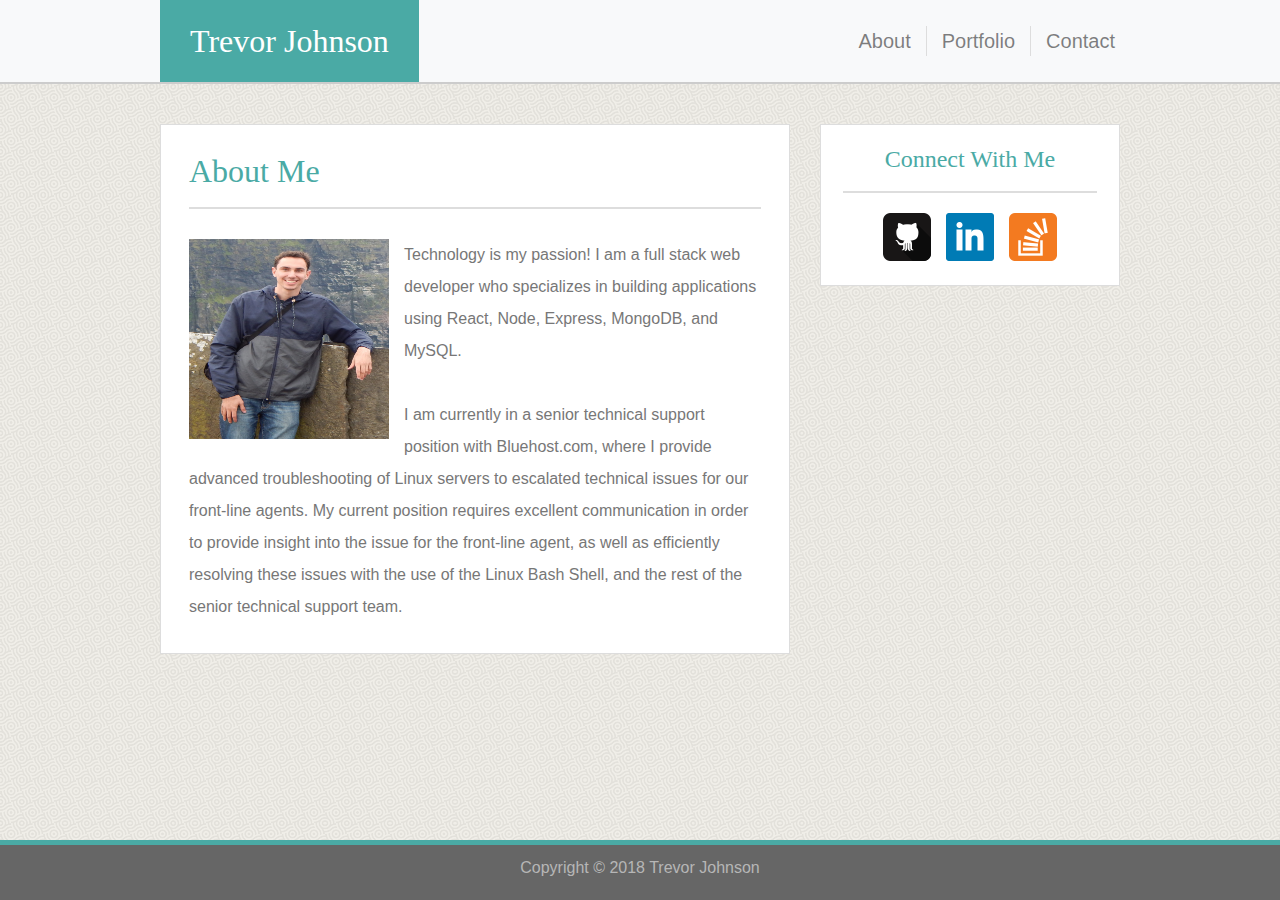
<file: index.html>
<!DOCTYPE html>
<html lang="en">
<head>
  <meta charset="UTF-8">
  <meta name="viewport" content="width=device-width, initial-scale=1.0">
  <meta http-equiv="X-UA-Compatible" content="ie=edge">
  <link rel="stylesheet" href="https://maxcdn.bootstrapcdn.com/bootstrap/4.0.0/css/bootstrap.min.css" integrity="sha384-Gn5384xqQ1aoWXA+058RXPxPg6fy4IWvTNh0E263XmFcJlSAwiGgFAW/dAiS6JXm" crossorigin="anonymous">
  <link rel="stylesheet" href="./assets/css/reset.css">
  <link rel="stylesheet" href="./assets/css/style.css">
  <link rel="stylesheet" href="./assets/css/media.css">
  <title>Bootstrap Portfolio</title>
</head>
<body>

  <section id="content">

      <nav class="navbar navbar-expand-sm navbar-light bg-light">

        <div class="container">
          <h1>Trevor Johnson</h1>
          <button class="navbar-toggler" type="button" data-toggle="collapse" data-target="#navbarSupportedContent" aria-controls="navbarSupportedContent" aria-expanded="false" aria-label="Toggle navigation">
            <span class="navbar-toggler-icon"></span>
          </button>
          <div class="collapse navbar-collapse" id="navbarSupportedContent">
            <ul class="navbar-nav ml-auto">
              <li class="nav-item"><a class="nav-link" href="./index.html">About</a></li>
              <li class="nav-item li-border"><a class="nav-link" href="./portfolio.html">Portfolio</a></li>
              <li class="nav-item"><a class="nav-link" href="./contact.html">Contact</a></li>
            </ul>
          </div>          
        </div>

      </nav>

    <div class="container">
      <div class="row">

        <div class="col-md-8">
          <div id="main-content" class="bg-white">
            <h1>About Me</h1>
            <div>
              <div class="profile-pic-container mr-4 float-sm-left text-center text-sm-left">
                <img id="profile-pic" src="./assets/images/profile-pic.JPG" alt="Picture of Trevor">
              </div>
              <p>
                Technology is my passion! I am a full stack web developer who specializes in building applications using React, Node, Express,
                MongoDB, and MySQL. 
                <br>
                <br>
                I am currently in a senior technical support position with Bluehost.com, where I provide advanced troubleshooting of Linux servers to escalated technical issues for our front-line agents. My current position requires excellent communication in order to provide insight into the issue for the front-line agent, as well as efficiently resolving these issues with the use of the Linux Bash Shell, and the rest of the senior technical support team.
              </p>
            </div>
          </div>
        </div>

        <div class="col-md-4">
          <div id="sidebar" class="bg-white">
            <h2>Connect With Me</h2>
            <div id="h2-bottom-border"></div>
            <div id="social-image-container">
              <ul>
                <li><a href="https://github.com/tsjohns9" target="_blank"><img src="./assets/images/github.png" alt="Github Icon"></a></li>
                <li><a href="https://www.linkedin.com/in/tsjohns9/" target="_blank"><img src="./assets/images/linkedin.png" alt="Linkedin Icon"></a></li>
                <li><a href="https://stackoverflow.com/users/9064881/trevor-johnson?tab=profile" target="_blank"><img src="./assets/images/overflow.png" alt="Stack Overflow Icon"></a></li>
              </ul>  
            </div>
          </div>
        </div>

      </div>  <!-- end row -->
    </div>    <!-- end container -->
  </section>

  <footer>
    <p class="pt-4">Copyright &copy 2018 Trevor Johnson</p>
  </footer> 

  <script src="https://code.jquery.com/jquery-3.2.1.slim.min.js" integrity="sha384-KJ3o2DKtIkvYIK3UENzmM7KCkRr/rE9/Qpg6aAZGJwFDMVNA/GpGFF93hXpG5KkN" crossorigin="anonymous"></script>
  <script src="https://cdnjs.cloudflare.com/ajax/libs/popper.js/1.12.9/umd/popper.min.js" integrity="sha384-ApNbgh9B+Y1QKtv3Rn7W3mgPxhU9K/ScQsAP7hUibX39j7fakFPskvXusvfa0b4Q" crossorigin="anonymous"></script>
  <script src="https://maxcdn.bootstrapcdn.com/bootstrap/4.0.0/js/bootstrap.min.js" integrity="sha384-JZR6Spejh4U02d8jOt6vLEHfe/JQGiRRSQQxSfFWpi1MquVdAyjUar5+76PVCmYl" crossorigin="anonymous"></script>
</body>
</html>
</file>
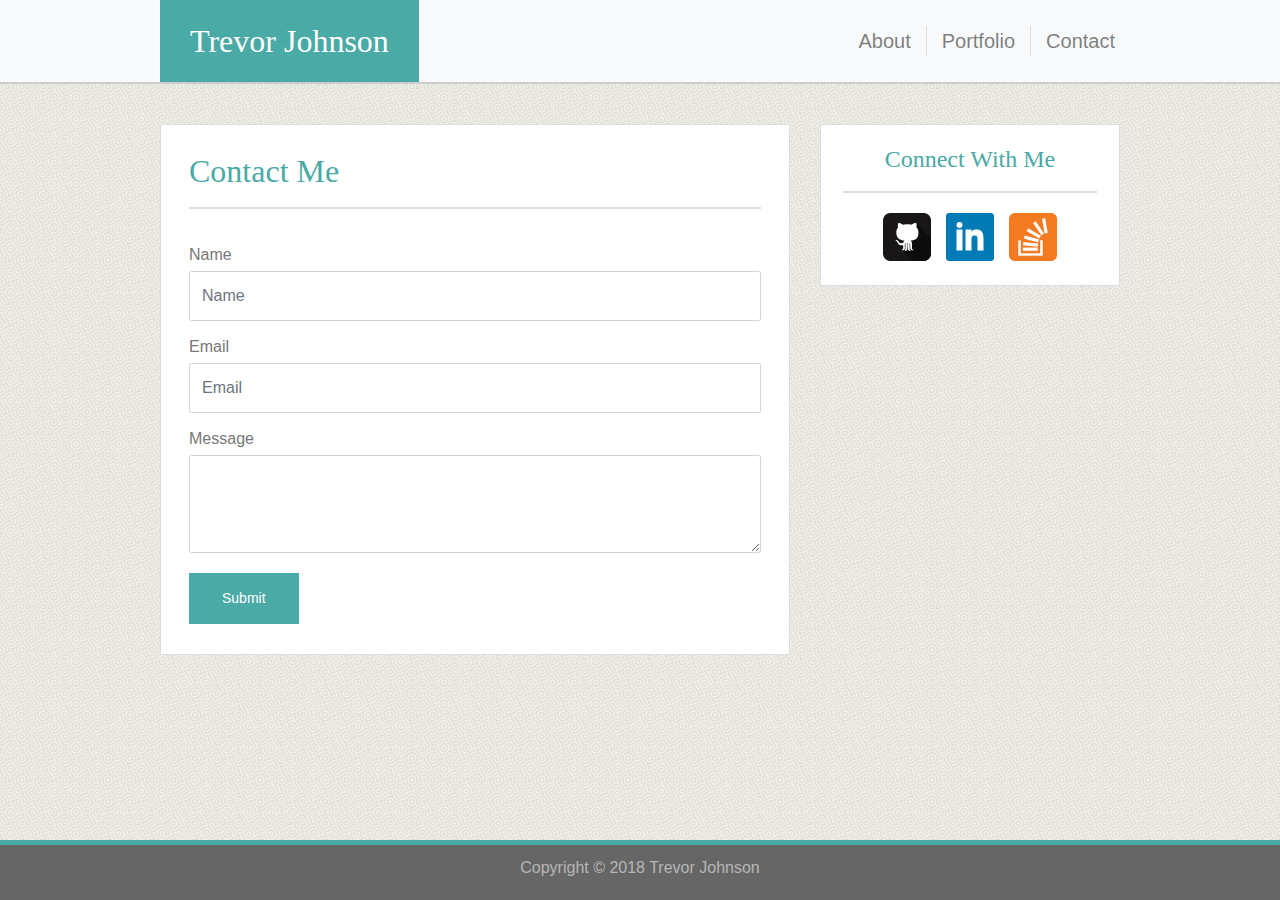
<file: contact.html>
<!DOCTYPE html>
<html lang="en">
<head>
  <meta charset="UTF-8">
  <meta name="viewport" content="width=device-width, initial-scale=1.0">
  <meta http-equiv="X-UA-Compatible" content="ie=edge">
  <link rel="stylesheet" href="https://maxcdn.bootstrapcdn.com/bootstrap/4.0.0/css/bootstrap.min.css" integrity="sha384-Gn5384xqQ1aoWXA+058RXPxPg6fy4IWvTNh0E263XmFcJlSAwiGgFAW/dAiS6JXm" crossorigin="anonymous">
  <link rel="stylesheet" href="./assets/css/reset.css">
  <link rel="stylesheet" href="./assets/css/style.css">
  <link rel="stylesheet" href="./assets/css/contact.css">
  <link rel="stylesheet" href="./assets/css/media.css">
  <title>Contact</title>
</head>
<body>
  <section id="content">
    <nav class="navbar navbar-expand-sm navbar-light bg-light">
      <div class="container">
        <h1>Trevor Johnson</h1>
        <button class="navbar-toggler" type="button" data-toggle="collapse" data-target="#navbarSupportedContent" aria-controls="navbarSupportedContent" aria-expanded="false" aria-label="Toggle navigation">
          <span class="navbar-toggler-icon"></span>
        </button>
        <div class="collapse navbar-collapse" id="navbarSupportedContent">
          <ul class="navbar-nav ml-auto">
            <li class="nav-item"><a class="nav-link" href="./index.html">About</a></li>
            <li class="nav-item li-border"><a class="nav-link" href="./portfolio.html">Portfolio</a></li>
            <li class="nav-item"><a class="nav-link" href="./contact.html">Contact</a></li>
          </ul>
        </div>          
      </div>
    </nav>

    <div class="container">
      <div class="row">

        <div class="col-md-8">
          <div id="main-content" class="bg-white">
            <h1>Contact Me</h1>
            <form>
              <div class="form-group">
                <label for="Name">Name</label>
                <input type="text" class="form-control form-control-md" id="name" placeholder="Name">
              </div>
              <div class='form-group'>
                <label for="email">Email</label>
                <input class='form-control form-control-md' type="email" id="email" placeholder="Email">
              </div>
              <div class='form-group'>
                <label for="message">Message</label>
                <textarea class='form-control' id="message" rows="3"></textarea>
              </div>
              <button class='btn class=mt-2' type="submit">Submit</button>
            </form>
          </div>
        </div>

        <div class="col-md-4">
          <div id="sidebar" class="bg-white">
            <h2>Connect With Me</h2>
            <div id="h2-bottom-border"></div>
            <div id="social-image-container">
              <ul>
                <li><a href="https://github.com/tsjohns9" target="_blank"><img src="./assets/images/github.png" alt="Github Icon"></a></li>
                <li><a href="https://www.linkedin.com/in/tsjohns9/" target="_blank"><img src="./assets/images/linkedin.png" alt="Linkedin Icon"></a></li>
                <li><a href="https://stackoverflow.com/users/9064881/trevor-johnson?tab=profile" target="_blank"><img src="./assets/images/overflow.png" alt="Stack Overflow Icon"></a></li>
              </ul>  
            </div>
          </div>
        </div>

      </div>  <!-- end row -->
    </div>    <!-- end container -->
  </section>

  <footer>
    <p class="pt-4">Copyright &copy 2018 Trevor Johnson</p>
  </footer> 

  <script src="https://code.jquery.com/jquery-3.2.1.slim.min.js" integrity="sha384-KJ3o2DKtIkvYIK3UENzmM7KCkRr/rE9/Qpg6aAZGJwFDMVNA/GpGFF93hXpG5KkN" crossorigin="anonymous"></script>
  <script src="https://cdnjs.cloudflare.com/ajax/libs/popper.js/1.12.9/umd/popper.min.js" integrity="sha384-ApNbgh9B+Y1QKtv3Rn7W3mgPxhU9K/ScQsAP7hUibX39j7fakFPskvXusvfa0b4Q" crossorigin="anonymous"></script>
  <script src="https://maxcdn.bootstrapcdn.com/bootstrap/4.0.0/js/bootstrap.min.js" integrity="sha384-JZR6Spejh4U02d8jOt6vLEHfe/JQGiRRSQQxSfFWpi1MquVdAyjUar5+76PVCmYl" crossorigin="anonymous"></script>
</body>
</html>
</file>
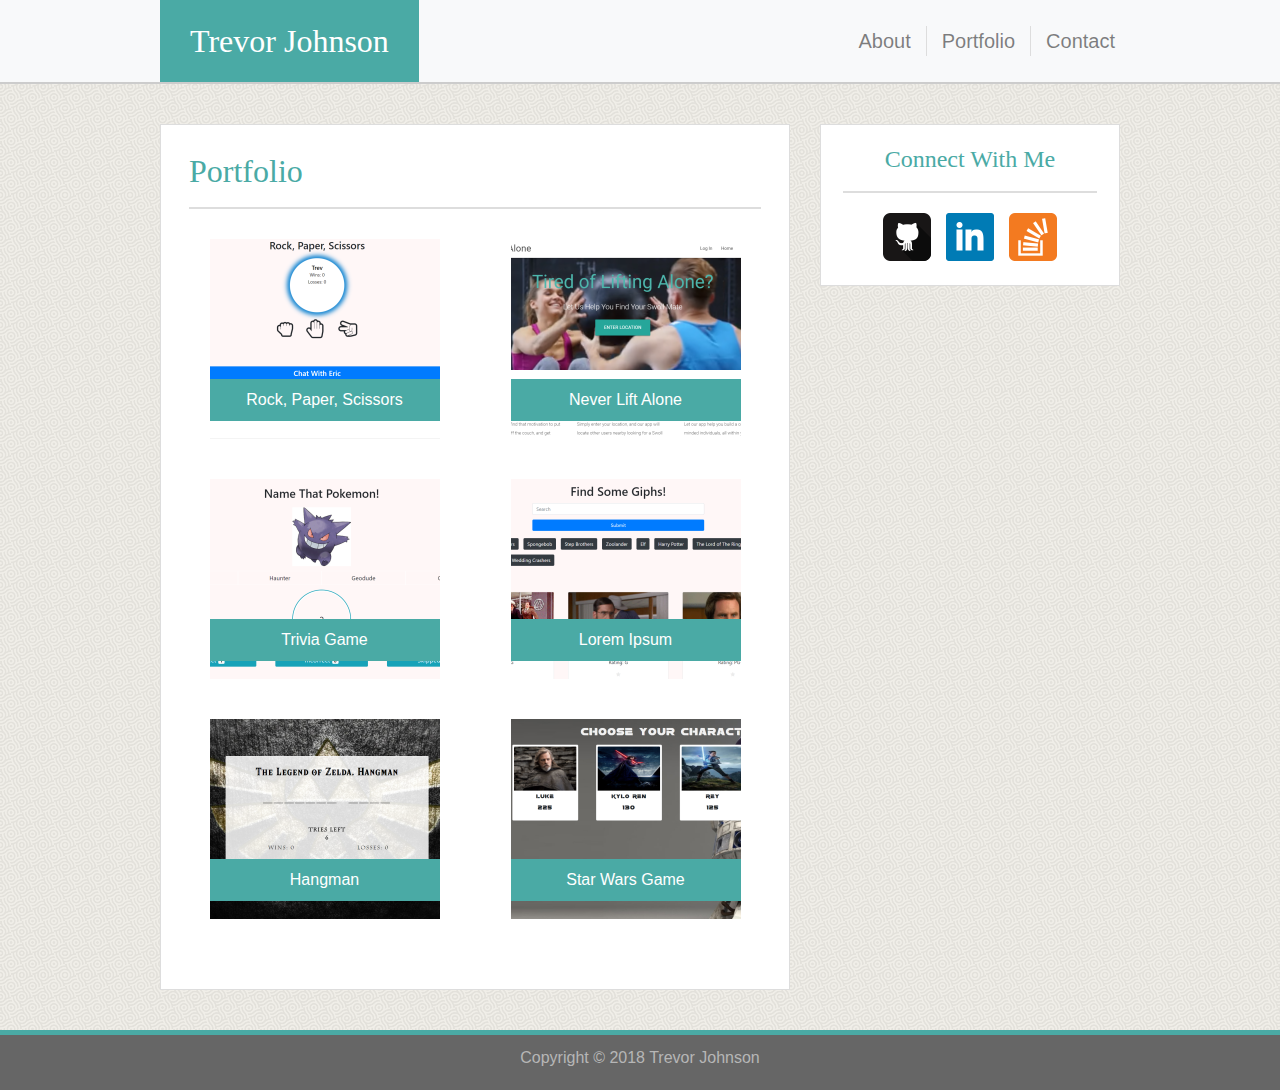
<file: portfolio.html>
<!DOCTYPE html>
<html lang="en">
<head>
  <meta charset="UTF-8">
  <meta name="viewport" content="width=device-width, initial-scale=1.0">
  <meta http-equiv="X-UA-Compatible" content="ie=edge">
  <link rel="stylesheet" href="https://maxcdn.bootstrapcdn.com/bootstrap/4.0.0/css/bootstrap.min.css" integrity="sha384-Gn5384xqQ1aoWXA+058RXPxPg6fy4IWvTNh0E263XmFcJlSAwiGgFAW/dAiS6JXm" crossorigin="anonymous">
  <link rel="stylesheet" href="./assets/css/reset.css">
  <link rel="stylesheet" href="./assets/css/style.css">
  <link rel="stylesheet" href="./assets/css/portfolio.css">
  <link rel="stylesheet" href="./assets/css/media.css">
  <title>Portfolio</title>
</head>
<body>
  
  <section id="content">

    <nav class="navbar navbar-expand-sm navbar-light bg-light">
      <div class="container">
        <h1>Trevor Johnson</h1>
        <button class="navbar-toggler" type="button" data-toggle="collapse" data-target="#navbarSupportedContent" aria-controls="navbarSupportedContent" aria-expanded="false" aria-label="Toggle navigation">
          <span class="navbar-toggler-icon"></span>
        </button>
        <div class="collapse navbar-collapse" id="navbarSupportedContent">
          <ul class="navbar-nav ml-auto">
            <li class="nav-item"><a class="nav-link" href="./index.html">About</a></li>
            <li class="nav-item li-border"><a class="nav-link" href="./portfolio.html">Portfolio</a></li>
            <li class="nav-item"><a class="nav-link" href="./contact.html">Contact</a></li>
          </ul>
        </div>          
      </div>
    </nav>

    <div class="container">
      <div class="row">

        <div class="col-md-8">

          <div id="main-content" class="bg-white">
            <h1>Portfolio</h1>
            <div class="row d-flex flex-row justify-content-around image-container">
              <div class="bg-style col-lg-6">
                <a href="https://tsjohns9.github.io/multiplayer-rock-paper-scissors/" target="_blank">
                  <div class="bg-style" id="bg-image-5">
                    <p class="image-text">Rock, Paper, Scissors</p>
                  </div>
                </a>
              </div>
              <div class="bg-style col-lg-6">
                <a href="http://neverliftalone.com" target="_blank">
                  <div class="bg-style" id="bg-image-6">
                    <p class="image-text">Never Lift Alone</p>
                  </div>
                </a>
              </div>
            </div>
            <div class="row d-flex flex-row justify-content-around image-container">
              <div class="bg-style col-lg-6">
                <a href="https://tsjohns9.github.io/trivia-game/" target="_blank">
                  <div class="bg-style" id="bg-image-3">
                    <p class="image-text">Trivia Game</p>                    
                  </div>
                </a>
              </div>
              <div class="bg-style col-lg-6">
                <a href="https://tsjohns9.github.io/giphy-api/" target="_blank">
                  <div class="bg-style" id="bg-image-4">
                    <p class="image-text">Lorem Ipsum</p>
                  </div>
                </a>
              </div>
            </div>
            <div class="row d-flex flex-row justify-content-around image-container">
              <div class="bg-style col-lg-6">
                <a href="https://tsjohns9.github.io/hangman/" target="_blank">
                  <div class="bg-style" id="bg-image-1">
                    <p class="image-text">Hangman</p>
                  </div>
                </a>
              </div>
              <div class="bg-style col-lg-6">
                <a href="https://tsjohns9.github.io/week-4-game/" target="_blank">
                  <div class="bg-style" id="bg-image-2">
                    <p class="image-text">Star Wars Game</p>
                  </div>
                </a>
              </div>
              <!-- <div class="bg-style col-lg-6 d-none d-sm-block d-md-none d-lg-block d-xl-block">
              </div> -->
            </div>
          </div>

        </div> <!-- end col-md-8 -->

        <div class="col-md-4">
          <div id="sidebar" class="bg-white">
            <h2>Connect With Me</h2>
            <div id="h2-bottom-border"></div>
            <div id="social-image-container">
              <ul>
                <li><a href="https://github.com/tsjohns9" target="_blank"><img src="./assets/images/github.png" alt="Github Icon"></a></li>
                <li><a href="https://www.linkedin.com/in/tsjohns9/" target="_blank"><img src="./assets/images/linkedin.png" alt="Linkedin Icon"></a></li>
                <li><a href="https://stackoverflow.com/users/9064881/trevor-johnson?tab=profile" target="_blank"><img src="./assets/images/overflow.png" alt="Stack Overflow Icon"></a></li>
              </ul>  
            </div>
          </div>
        </div>

      </div>  <!-- end row -->
    </div>    <!-- end container -->

  </section>
  
  <footer>
    <p class="pt-4">Copyright &copy 2018 Trevor Johnson</p>
  </footer> 
  
  <script src="https://code.jquery.com/jquery-3.2.1.slim.min.js" integrity="sha384-KJ3o2DKtIkvYIK3UENzmM7KCkRr/rE9/Qpg6aAZGJwFDMVNA/GpGFF93hXpG5KkN" crossorigin="anonymous"></script>
  <script src="https://cdnjs.cloudflare.com/ajax/libs/popper.js/1.12.9/umd/popper.min.js" integrity="sha384-ApNbgh9B+Y1QKtv3Rn7W3mgPxhU9K/ScQsAP7hUibX39j7fakFPskvXusvfa0b4Q" crossorigin="anonymous"></script>
  <script src="https://maxcdn.bootstrapcdn.com/bootstrap/4.0.0/js/bootstrap.min.js" integrity="sha384-JZR6Spejh4U02d8jOt6vLEHfe/JQGiRRSQQxSfFWpi1MquVdAyjUar5+76PVCmYl" crossorigin="anonymous"></script>
</body>
</html>
</file>
<file: assets/css/style.css>
/* Global Styles */

* {
  box-sizing: border-box;
}

html {
  font-size: 10px;
}

body {
  background-image: url('../images/subtle_white_mini_waves.png');
  color: #777777;
  font-family: 'Arial', 'Helvetica Neue', Helvetica, sans-serif;
}

h1,h2,h3 {
  color: #4aaaa5;
  font-family: 'Georgia', Times, Times New Roman, serif; 
  margin: 0;
  font-size: 2.8rem;
}

p, form {
  font-size: 1.6rem;
}

a {
  color: #777777;
}

a:hover {
  color: rgb(54, 54, 54)
}

.container {
  padding: 0;
}

#content {
  min-height: calc(100vh - 60px);
  padding-bottom: 4rem;
}

.row {
  margin-left: 0;
  margin-right: 0;
}

/* Navbar */

.navbar {
  padding: 0;
  font-size: 2rem;
}

nav {
  border-bottom: solid .2rem #ccc;
  margin-bottom: 4rem;
}

nav h1 {
  background: #4aaaa5;
  color: white;
  margin-bottom: 1rem;
  padding: 2.5rem 3.0rem;
  width: 100%;
}

nav ul li {
  padding-left: 3rem;
}

.navbar-toggler {
  margin: 0 auto;
  margin-bottom: 1rem;
}

.navbar-toggler-icon {
  width: 2.5rem;
  height: 2.5rem;
}

/* Main Content */

#main-content {
  border: solid .1rem #ddd;
  line-height: 3.2rem;;
  padding: 2rem;
  margin-bottom: 3rem;
}

#main-content h1 {
  border-bottom: solid .2rem #ddd;
  margin-bottom: 3rem;
  padding-bottom: 2rem;
}

.profile-pic-container {
  height: 20rem;
}

#profile-pic {
  height: 100%;
  width: 20rem;
}

/* Sidebar */

#sidebar {
  background: #fff;
  border: solid 1px #ddd;
  padding: 22px;
  width: 100%;
}

#sidebar h2 {
  border-bottom: solid 2px #ddd;
  font-size: 2.2rem;
  margin-bottom: 20px;
  padding-bottom: 20px;
}

#social-image-container ul li {
  display: inline;
  margin-right: 1.2rem;
}

#social-image-container ul li:last-child {
  margin-right: 0;
}

/* footer */

footer {
  background-color: #666;
  border-top: solid .5rem #4aaaa5;
  color: rgb(182, 182, 182);
  height: 6rem;
  text-align: center;
}
</file>
<file: assets/css/media.css>
/* media queries */

@media (min-width: 425px) {

  h1,h2 {
    font-size: 3.2rem;
  }

  #sidebar h2 {
    font-size: 2.4rem;
  }
}

@media (min-width: 576px) {
  
  nav h1 {
    margin-bottom: 0;
    width: auto;
  }

  nav ul li {
    font-size: 1.6rem;
    padding-left: 0;
  }

  .navbar-toggler {
    margin-left: auto;
    margin-right: 0;
  }

  .li-border {
    border-left: solid .1rem #ddd;
    border-right: solid .1rem #ddd;
    padding: 0 1rem;
    margin: 0 1rem;
  }
}

@media (min-width: 768px) {
  .row {
    margin-left: -15px;
    margin-right: -15px;
  }

  #main-content {
    margin-bottom: 0;
    padding: 3rem 2.8rem;
  }

  #sidebar h2 {
    text-align: center;
  }

  #sidebar div {
    display: table;
    margin: 0 auto;
  }

  nav ul li {
    font-size: 2rem;
    padding-left: 0;
  }
}

@media (min-width: 992px) {
  .container {
    width: 960px;
  }
}
</file>
<file: assets/css/contact.css>
/* Contact Page */

.form-control {
  font-size: 1.6rem;
  padding: 1.2rem;
}

.btn {
  background-color: #4aaaa5;
  color: white;
  font-size: 1.4rem;
  padding: 1.4rem 3.2rem;
  border-radius: 0;
  margin-top: 1rem;
}
</file>
<file: assets/css/portfolio.css>
/* Portfolio */

.image-container {
  margin: 0;
}

.bg-style {
  display: inline-block;
  height:200px;
  margin-bottom: 40px;
  position: relative;
  width: 230px;
  background-repeat: no-repeat;
  text-align: center;
}

.image-text {
  background-color: #4aaaa5;
  color: white;
  left: 50%;
  padding: 5px;
  position: absolute;
  text-align: center;
  top: 70%;
  transform: translateY(-50%);
  transform: translateX(-50%);
  width: 100%;
}

#bg-image-1 {
  background-image: url("../images/hangman.png");
}

#bg-image-2 {
  background-image: url("../images/starwars-game.png");
}

#bg-image-3 {
  background-image: url("../images/trivia-game.png");
}

#bg-image-4 {
  background-image: url("../images/giphy-api.png");
}

#bg-image-5 {
  background-image: url("../images/rps.png");
}

#bg-image-6 {
  background-image: url("../images/neverliftalone.png");
}

.col-lg-6 {
  padding: 0;
}
</file>
